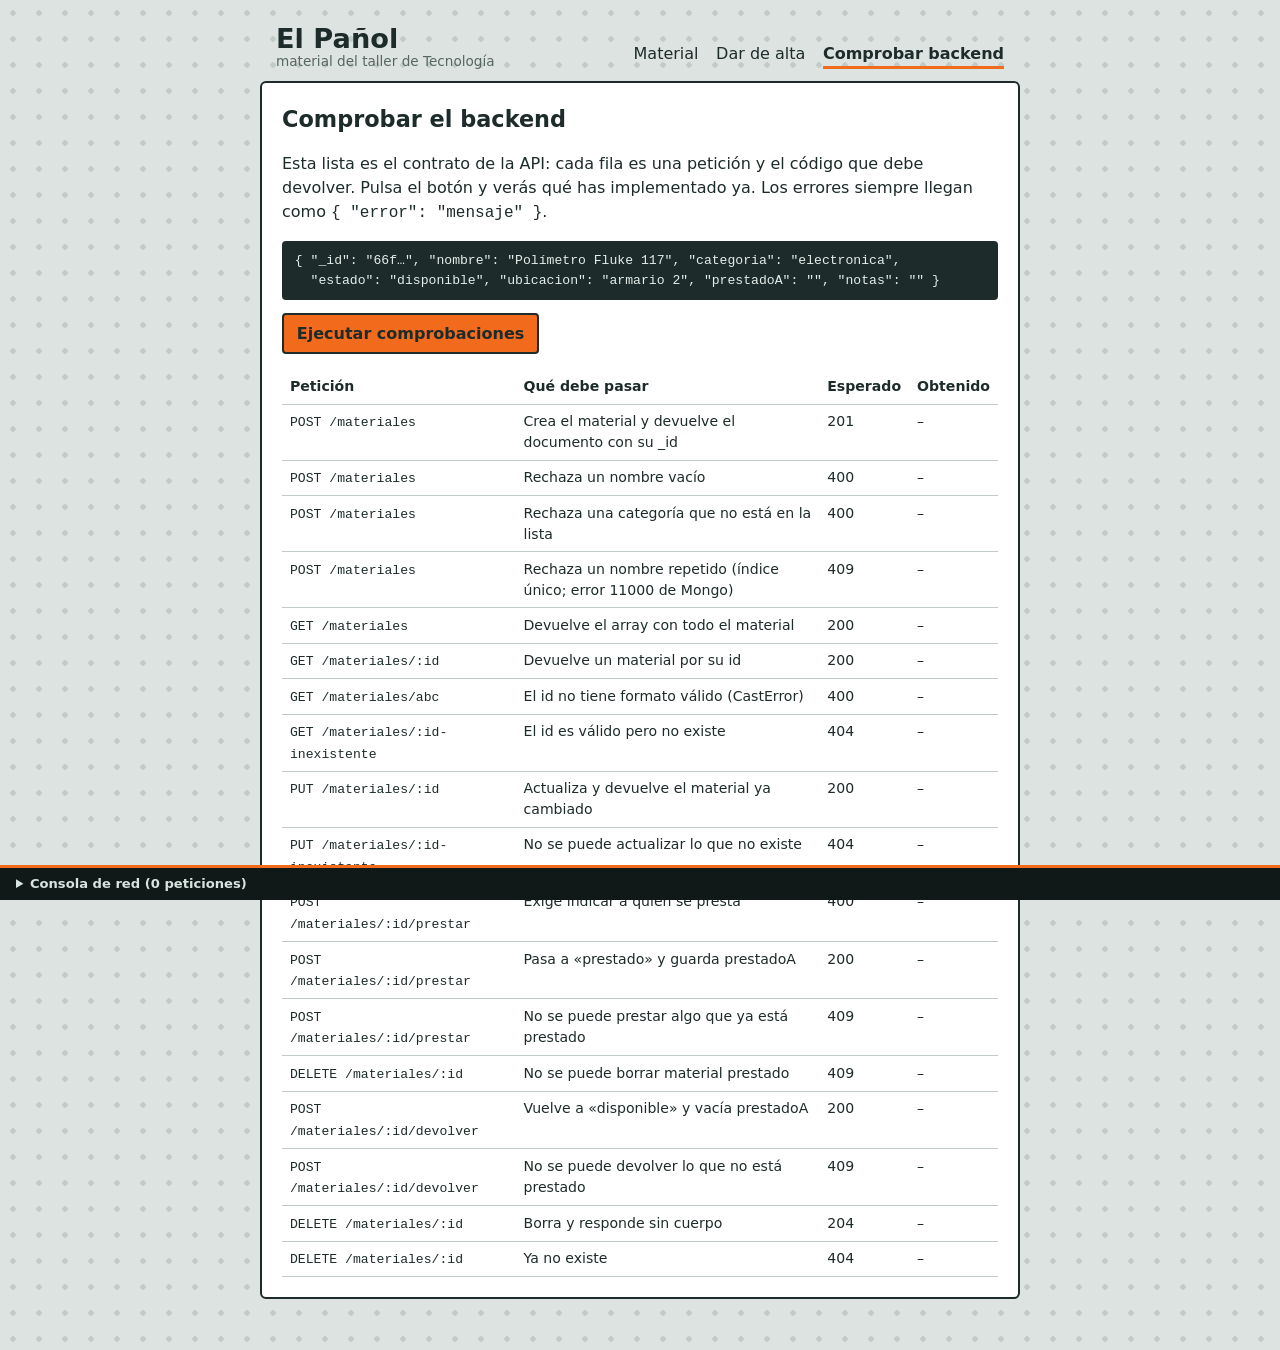
<file: frontend/contrato.html>
<!DOCTYPE html><html lang="es"><head><meta charset="UTF-8"><meta name="viewport" content="width=device-width, initial-scale=1"><link rel="stylesheet" href="style.css"><title>Comprobar backend</title></head><body>
<header id="cab"></header>
<main class="panel">
  <h1>Comprobar el backend</h1>
  <p>Esta lista es el contrato de la API: cada fila es una petición y el código que debe devolver. Pulsa el botón y verás qué has implementado ya.
  Los errores siempre llegan como <code>{ "error": "mensaje" }</code>.</p>
  <pre>{ "_id": "66f…", "nombre": "Polímetro Fluke 117", "categoria": "electronica",
  "estado": "disponible", "ubicacion": "armario 2", "prestadoA": "", "notas": "" }</pre>
  <button class="principal" id="ejecutar">Ejecutar comprobaciones</button>
  <table><thead><tr><th>Petición</th><th>Qué debe pasar</th><th>Esperado</th><th>Obtenido</th></tr></thead><tbody id="filas"></tbody></table>
</main>
<script src="api.js"></script>
<script>
montarCabecera('contrato.html');
const ctx = { id: null, nombre: 'Prueba ' + Date.now() }, v = x => typeof x === 'function' ? x() : x;
const ID0 = '000000000000000000000000';
const prestar = () => '/materiales/' + ctx.id + '/prestar', devolver = () => '/materiales/' + ctx.id + '/devolver', uno = () => '/materiales/' + ctx.id;
const buena = () => ({ nombre: ctx.nombre, categoria: 'electronica' });
const pasos = [
  ['POST', '/materiales', buena, 201, 'Crea el material y devuelve el documento con su _id', r => ctx.id = r.datos && r.datos._id],
  ['POST', '/materiales', { nombre: '', categoria: 'electronica' }, 400, 'Rechaza un nombre vacío'],
  ['POST', '/materiales', { nombre: 'Algo raro', categoria: 'cocina' }, 400, 'Rechaza una categoría que no está en la lista'],
  ['POST', '/materiales', buena, 409, 'Rechaza un nombre repetido (índice único; error 11000 de Mongo)'],
  ['GET', '/materiales', null, 200, 'Devuelve el array con todo el material'],
  ['GET', uno, null, 200, 'Devuelve un material por su id'],
  ['GET', '/materiales/abc', null, 400, 'El id no tiene formato válido (CastError)'],
  ['GET', '/materiales/' + ID0, null, 404, 'El id es válido pero no existe'],
  ['PUT', uno, { notas: 'Revisado' }, 200, 'Actualiza y devuelve el material ya cambiado'],
  ['PUT', '/materiales/' + ID0, { notas: 'x' }, 404, 'No se puede actualizar lo que no existe'],
  ['POST', prestar, { persona: '' }, 400, 'Exige indicar a quién se presta'],
  ['POST', prestar, { persona: 'Ana' }, 200, 'Pasa a «prestado» y guarda prestadoA'],
  ['POST', prestar, { persona: 'Luis' }, 409, 'No se puede prestar algo que ya está prestado'],
  ['DELETE', uno, null, 409, 'No se puede borrar material prestado'],
  ['POST', devolver, null, 200, 'Vuelve a «disponible» y vacía prestadoA'],
  ['POST', devolver, null, 409, 'No se puede devolver lo que no está prestado'],
  ['DELETE', uno, null, 204, 'Borra y responde sin cuerpo'],
  ['DELETE', uno, null, 404, 'Ya no existe']
];
const filas = document.getElementById('filas');
filas.innerHTML = pasos.map((p, i) => `<tr><td><code>${p[0]} ${typeof p[1] === 'function' ? p[1]().replace(ctx.id, ':id').replace('null', ':id') : p[1].replace(ID0, ':id-inexistente')}</code></td><td>${p[4]}</td><td>${p[3]}</td><td id="r${i}">–</td></tr>`).join('');
document.getElementById('ejecutar').onclick = async () => {
  ctx.id = null; ctx.nombre = 'Prueba ' + Date.now();
  for (let i = 0; i < pasos.length; i++) {
    const [m, url, cuerpo, esperado, , despues] = pasos[i], celda = document.getElementById('r' + i), u = v(url);
    if (u.includes('null')) { celda.textContent = 'omitido (falla el primer paso)'; continue; }
    const r = await peticion(m, u, v(cuerpo));
    if (despues) despues(r);
    celda.innerHTML = r.status === esperado ? '<span class="ok">✔ ' + r.status + '</span>'
      : '<span class="mal">✘ ' + (r.status || 'sin respuesta') + '</span>' + (r.datos && r.datos.error ? ' <small>' + esc(r.datos.error) + '</small>' : '');
  }
};
</script></body></html>
</file>
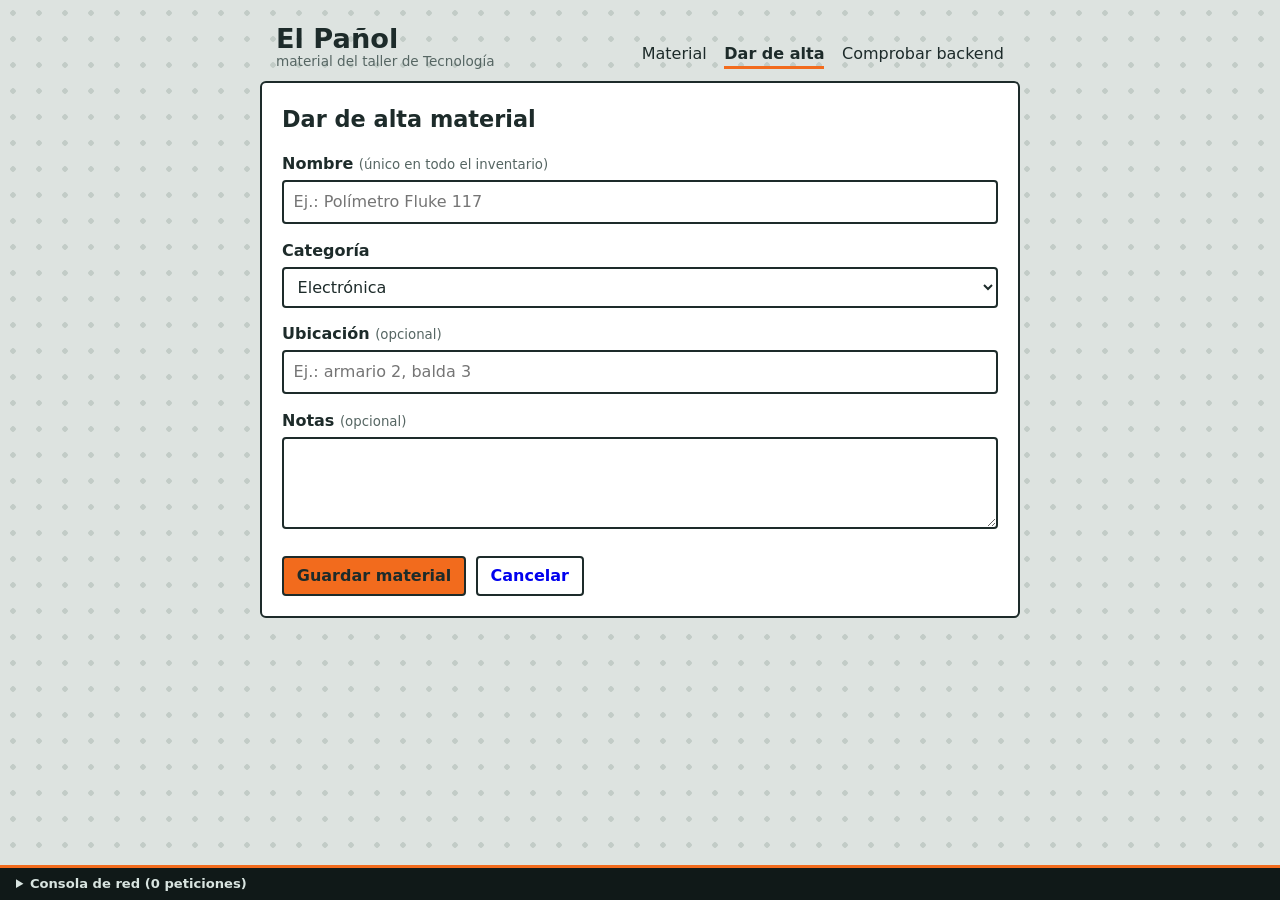
<file: frontend/material.html>
<!DOCTYPE html><html lang="es"><head><meta charset="UTF-8"><meta name="viewport" content="width=device-width, initial-scale=1"><link rel="stylesheet" href="style.css"><title>Material</title></head><body>
<header id="cab"></header>
<main class="panel">
  <h1 id="titulo-pagina">Dar de alta material</h1>
  <!-- novalidate a propósito: queremos que sea el SERVIDOR quien valide y devuelva el error -->
  <form id="form" novalidate>
    <label for="nombre">Nombre <small>(único en todo el inventario)</small></label>
    <input type="text" id="nombre" name="nombre" placeholder="Ej.: Polímetro Fluke 117">
    <label for="categoria">Categoría</label>
    <select id="categoria" name="categoria">
      <option value="electronica">Electrónica</option><option value="herramienta">Herramienta</option>
      <option value="informatica">Informática</option><option value="otro">Otro</option>
    </select>
    <label for="ubicacion">Ubicación <small>(opcional)</small></label>
    <input type="text" id="ubicacion" name="ubicacion" placeholder="Ej.: armario 2, balda 3">
    <label for="notas">Notas <small>(opcional)</small></label>
    <textarea id="notas" name="notas" rows="3"></textarea>
    <div id="fila-estado" hidden>
      <label for="estado">Estado</label>
      <select id="estado" name="estado"><option value="disponible">Disponible</option><option value="averiado">Averiado</option></select>
    </div>
    <p id="nota-prestado" hidden><small>Este material está prestado: para cambiar su estado, devuélvelo desde el listado.</small></p>
    <p class="aviso" id="aviso" role="alert" hidden></p>
    <div class="acciones"><button class="principal">Guardar material</button><a class="boton" href="index.html">Cancelar</a></div>
  </form>
</main>
<script src="api.js"></script>
<script>
const id = new URLSearchParams(location.search).get('id');
montarCabecera(id ? '' : 'material.html');
const form = document.getElementById('form'), aviso = document.getElementById('aviso');
if (id) {
  document.getElementById('titulo-pagina').textContent = 'Editar material';
  api('GET', '/materiales/' + id).then(m => {
    form.nombre.value = m.nombre; form.categoria.value = m.categoria;
    form.ubicacion.value = m.ubicacion || ''; form.notas.value = m.notas || '';
    if (m.estado === 'prestado') document.getElementById('nota-prestado').hidden = false;
    else { document.getElementById('fila-estado').hidden = false; form.estado.value = m.estado; }
  }).catch(e => mostrarError(aviso, e));
}
form.onsubmit = async e => {
  e.preventDefault();
  const datos = { nombre: form.nombre.value, categoria: form.categoria.value, ubicacion: form.ubicacion.value, notas: form.notas.value };
  if (id && !document.getElementById('fila-estado').hidden) datos.estado = form.estado.value;
  try {
    await api(id ? 'PUT' : 'POST', id ? '/materiales/' + id : '/materiales', datos);
    location.href = 'index.html';
  } catch (er) { mostrarError(aviso, er); }   // 400 (datos no válidos), 409 (nombre repetido), 404 (ya no existe)...
};
</script></body></html>
</file>
<file: frontend/style.css>
:root{--panel:#DDE3E0;--agujero:#C2CCC7;--tinta:#1D2B2A;--suave:#566663;--naranja:#F26B1D;--ok:#2E7D4F;--prestado:#8A6800;--rojo:#B3261E}
*{box-sizing:border-box}
body{margin:0;padding-bottom:4rem;font:16px/1.5 system-ui,-apple-system,"Segoe UI",sans-serif;color:var(--tinta);background-color:var(--panel);background-image:radial-gradient(var(--agujero) 2.5px,transparent 3px);background-size:26px 26px}
main,#cab{max-width:760px;margin:0 auto;padding:0 1rem}
#cab{display:flex;flex-wrap:wrap;align-items:flex-end;gap:.5rem 1.5rem;padding-top:1.5rem;padding-bottom:.75rem}
#cab strong{font-size:1.7rem;line-height:1.1;margin-right:auto}
#cab small{display:block;font-size:.85rem;font-weight:400;color:var(--suave)}
nav{display:flex;gap:1.1rem}
nav a{color:var(--tinta);text-decoration:none;border-bottom:3px solid transparent}
nav a[aria-current]{border-bottom-color:var(--naranja);font-weight:700}
.panel{background:#fff;border:2px solid var(--tinta);border-radius:6px;padding:1.25rem}
h1{font-size:1.4rem;margin:0 0 1rem}
input,select,textarea,button{font:inherit;color:inherit}
input[type=text],input[type=search],select,textarea{width:100%;padding:.5rem .6rem;border:2px solid var(--tinta);border-radius:4px;background:#fff}
label{display:block;font-weight:600;margin:.9rem 0 .25rem}
label small{font-weight:400;color:var(--suave)}
button,.boton{display:inline-block;padding:.4rem .8rem;border:2px solid var(--tinta);border-radius:4px;background:#fff;cursor:pointer;text-decoration:none;font-weight:600}
button.principal{background:var(--naranja);color:var(--tinta)}
button.peligro{border-color:var(--rojo);color:var(--rojo)}
:focus-visible{outline:3px solid var(--naranja);outline-offset:2px}
.aviso{margin:1rem 0 0;padding:.6rem .8rem;border:2px solid var(--rojo);border-left-width:8px;border-radius:4px;background:#FDECEA}
.aviso[hidden]{display:none}
.filtros{display:grid;grid-template-columns:1fr 11rem;gap:.6rem}
ul.fichas{list-style:none;margin:1rem 0 0;padding:0;display:grid;gap:.6rem}
.ficha{display:flex;align-items:center;gap:.75rem;justify-content:space-between;background:#fff;border:2px solid var(--tinta);border-left-width:10px;border-radius:6px;padding:.6rem .8rem}
.ficha.disponible{border-left-color:var(--ok)}.ficha.prestado{border-left-color:#E0A800}.ficha.averiado{border-left-color:var(--rojo)}
.ficha a{color:var(--tinta);font-weight:700;font-size:1.05rem}
.meta{display:flex;flex-wrap:wrap;gap:.2rem .8rem;font-size:.85rem;color:var(--suave)}
.chip{font-weight:700}.chip.disponible{color:var(--ok)}.chip.prestado{color:var(--prestado)}.chip.averiado{color:var(--rojo)}
.botones{display:flex;gap:.4rem;flex-shrink:0}
.vacio{background:#fff;border:2px dashed var(--suave);border-radius:6px;padding:1rem;color:var(--suave)}
.acciones{display:flex;gap:.6rem;margin-top:1.25rem}
table{width:100%;border-collapse:collapse;font-size:.88rem;margin-top:1rem}
th,td{text-align:left;padding:.4rem .5rem;border-bottom:1px solid var(--agujero);vertical-align:top}
td code,pre{font:.82rem/1.5 ui-monospace,Consolas,monospace}
.ok{color:var(--ok);font-weight:700}.mal{color:var(--rojo);font-weight:700}
pre{background:var(--tinta);color:#E4EEEA;padding:.6rem .8rem;border-radius:4px;overflow-x:auto}
#consola{position:fixed;left:0;right:0;bottom:0;background:#101918;color:#D8E4E0;font-size:.82rem;border-top:3px solid var(--naranja);z-index:5}
#consola summary{cursor:pointer;padding:.4rem 1rem;font-weight:600}
#consola ol{list-style:none;margin:0;padding:0 1rem .5rem;max-height:11rem;overflow:auto}
#consola li{padding:.1rem 0}#consola code{font:inherit;margin-right:.6rem}
.st{padding:0 .35rem;border-radius:3px;color:#101918;background:#7BD8A0}.st.s4{background:#FFB27A}.st.s5,.st.s0{background:#FF8A80}
@media(max-width:560px){.filtros{grid-template-columns:1fr}.ficha{flex-direction:column;align-items:flex-start}}
</file>
